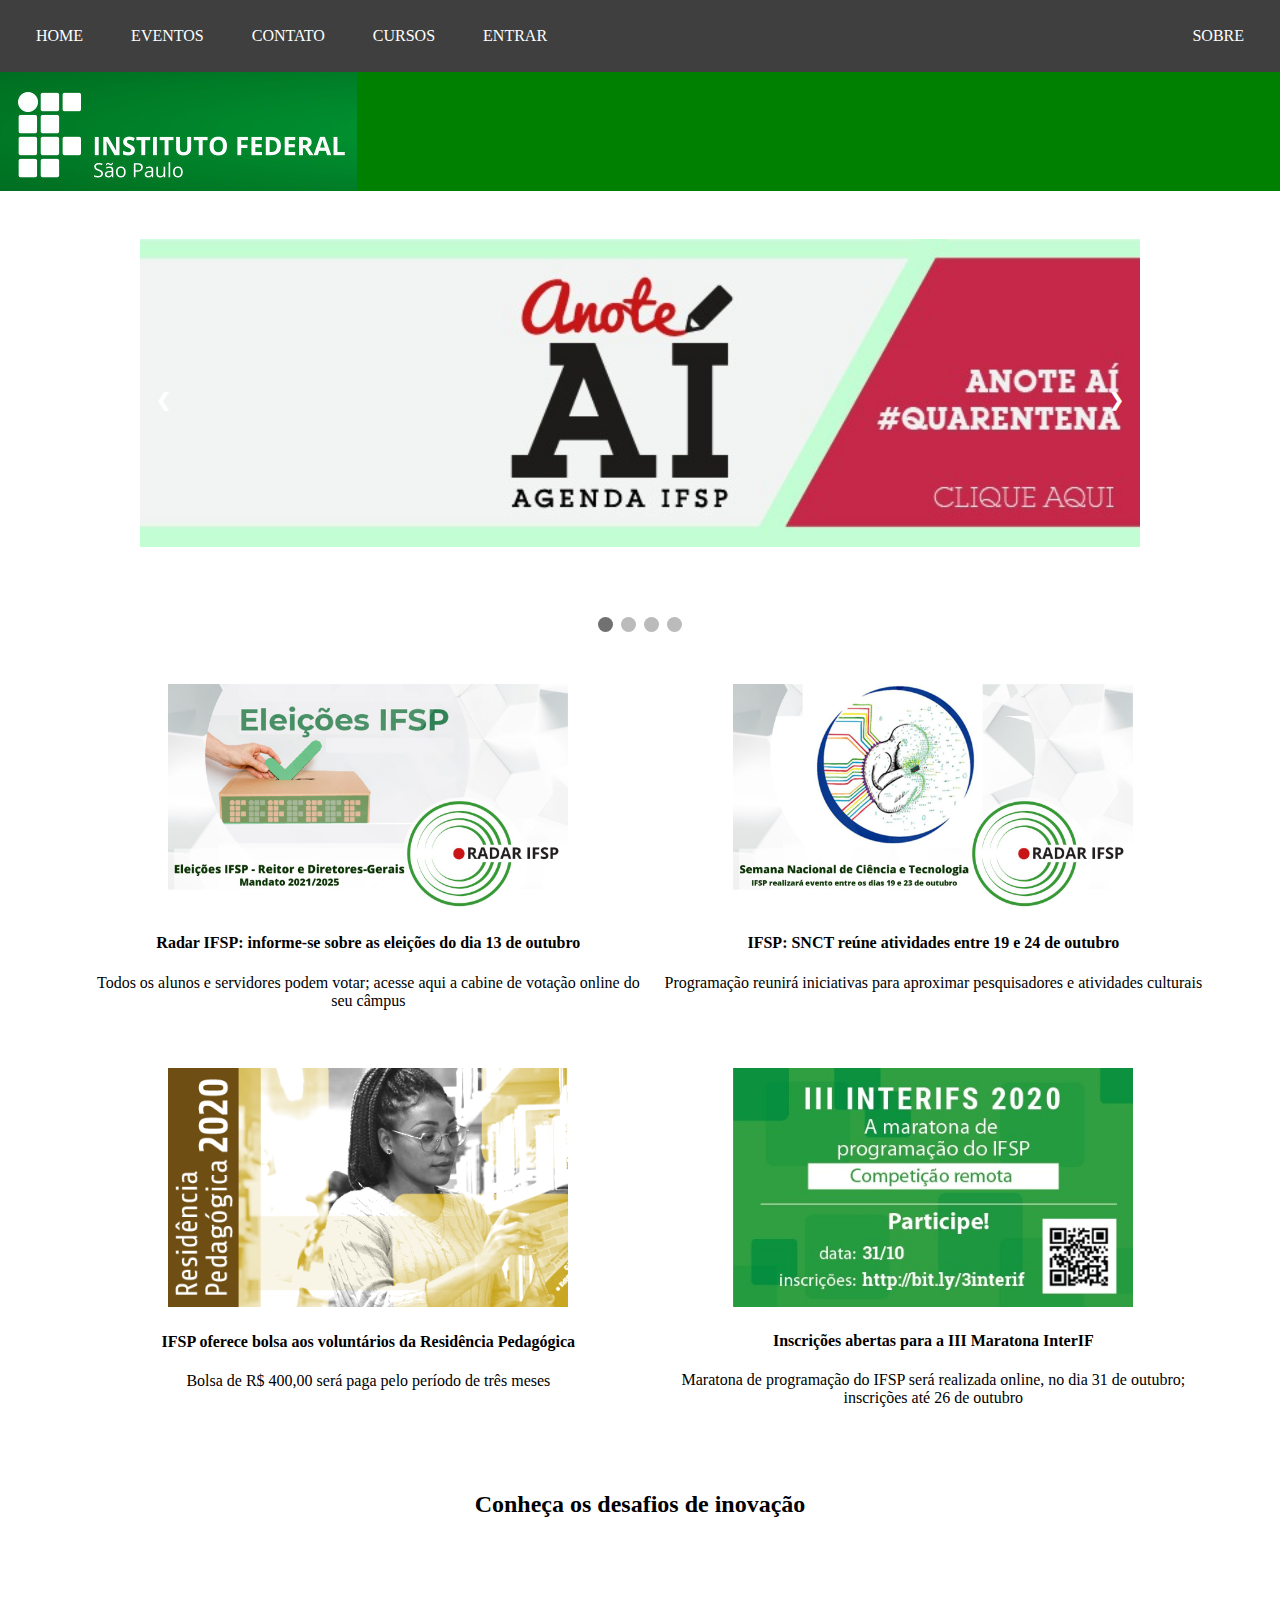
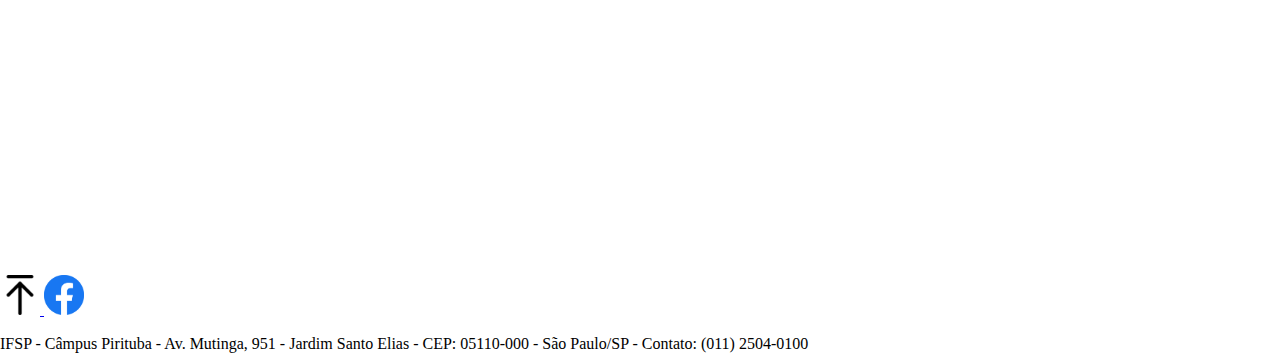
<file: index.html>
<!DOCTYPE html>
<html>

<head>
  <meta charset="utf-8">
  <meta name="viewport" content="width=device-width">
  <title>Desenvolvimento web: Cliente - Semana 11</title>
  <link href="favicon.ico" rel="shortcut icon" type="image/x-icon">
  <link href="style.css" rel="stylesheet" type="text/css" />
</head>

<body>

  <nav class="cabecalho">
  
    <ul class="menu-l">
      <li class="item"><a href="index.html" class="menu-btn">HOME</a></li>
      <li class="item"><a href="eventos.html" class="menu-btn">EVENTOS</a></li>
      <li class="item"><a href="contato.html" class="menu-btn">CONTATO</a></li>

      <div class="dropdown">
        <button class="dropbtn">CURSOS</button>
        <div class="dropdown-content">
          <a href="ads.html">Análise e Desenvolvimeto de Sistemas</a>
          <a href="#">Engenharia de Produção</a>
          <a href="#">Gestão em Tecnologia da Informação</a>
          <a href="#">Letras</a>
          <a href="#">Gestão Pública</a>
        </div>
      </div>
        
      <li class="item"><a href="entrar.html" class="menu-btn">ENTRAR</a></li>
    </ul>
      
      <div class="menu-d">
        <ul class="menu-l">
      <li class="item"><a href="sobre.html" class="menu-btn">SOBRE</a></li>
      </ul>
        
    </div> 
  
  </nav>
  
  <figure class="logo">
    <img src="Logo.jpg" alt="Logo IFSP"/>
  </figure> 

  <!--Cabeçalho até aqui-->

  <div class="infos">

    <div class="slideshow-container">
      
      <div class="mySlides fade">
        <img src="A.png" style="width:100%">
      </div>

      <div class="mySlides fade">
        <img src="B.jpg" style="width:100%">
      </div>

      <div class="mySlides fade">
        <img src="C.jpg" style="width:100%">
      </div>

      <div class="mySlides fade">
        <h2>Conheça os desafios de inovação</h2>
        <iframe width="560" height="315" src="https://www.youtube.com/embed/5g5LQe3m8Po?si=qrplXbUvVbLGB_-I" 
          title="Desafio de Inovação: webinar com executivos da empresa Sem Parar e representantes da Inova IFSP" 
          frameborder="0" 
          allow="accelerometer; autoplay; clipboard-write; encrypted-media; gyroscope; picture-in-picture; web-share" 
          allowfullscreen></iframe>
      </div>

      <a class="prev" onclick="plusSlides(-1)">&#10094;</a>
      <a class="next" onclick="plusSlides(1)">&#10095;</a>
    </div>
    <br>

    <div style="text-align:center">
      <span class="dot" onclick="currentSlide(1)"></span>
      <span class="dot" onclick="currentSlide(2)"></span>
      <span class="dot" onclick="currentSlide(3)"></span>
      <span class="dot" onclick="currentSlide(4)"></span>
    </div>
    
    <div class="grid-container">
      <figure class="grid-item">
        <img src="eleicoes.jpg" alt="Eleições" class="img-grid"/>
        <figcaption class="grid-leg">
          <h4>Radar IFSP: informe-se sobre as eleições do dia 13 de outubro</h4>
          <p>Todos os alunos e servidores podem votar; acesse aqui a cabine de votação online do seu câmpus</p>
      </figure>

      <figure class="grid-item">
        <img src="snct.jpg" alt="Radar" class="img-grid"/>
        <figcaption class="grid-leg">
          <h4>IFSP: SNCT reúne atividades entre 19 e 24 de outubro</h4>
          <p>Programação reunirá iniciativas para aproximar pesquisadores e atividades culturais</p>
      </figure>

      <figure class="grid-item">
        <img src="residencia.png" alt="Residência" class="img-grid"/>
        <figcaption class="grid-leg">
          <h4>IFSP oferece bolsa aos voluntários da Residência Pedagógica</h4>
          <p>Bolsa de R$ 400,00 será paga pelo período de três meses</p>
      </figure>

      <figure class="grid-item">
        <img src="maratona.jpeg" alt="Maratona" class="img-grid"/>
        <figcaption class="grid-leg">
          <h4>Inscrições abertas para a III Maratona InterIF</h4>
          <p>Maratona de programação do IFSP será realizada online, no dia 31 de outubro; inscrições até 26 de outubro</p>
      </figure>

    </div>
    
    <h2>Conheça os desafios de inovação</h2>
    <iframe width="560" height="315" src="https://www.youtube.com/embed/5g5LQe3m8Po?si=qrplXbUvVbLGB_-I" 
      title="Desafio de Inovação: webinar com executivos da empresa Sem Parar e representantes da Inova IFSP" 
      frameborder="0" 
      allow="accelerometer; autoplay; clipboard-write; encrypted-media; gyroscope; picture-in-picture; web-share" 
      allowfullscreen></iframe>
  </div>

  <div class="rodapé">
    <br>
    <a href="#top">
      <img src="MoveTop.png" alt="Ícone ir para início" width="40"/>
    </a>

    <a href="https://www.facebook.com/ifsppirituba">
      <img src="facebook.png" alt="Ícone Facebook" width="40"/>
    </a>

    <p>IFSP - Câmpus Pirituba - Av. Mutinga, 951 - Jardim Santo Elias - CEP: 05110-000 - São Paulo/SP - Contato: (011) 2504-0100</p>
  </div>

  <script src="script.js"></script>
</body>

</html>
</file>
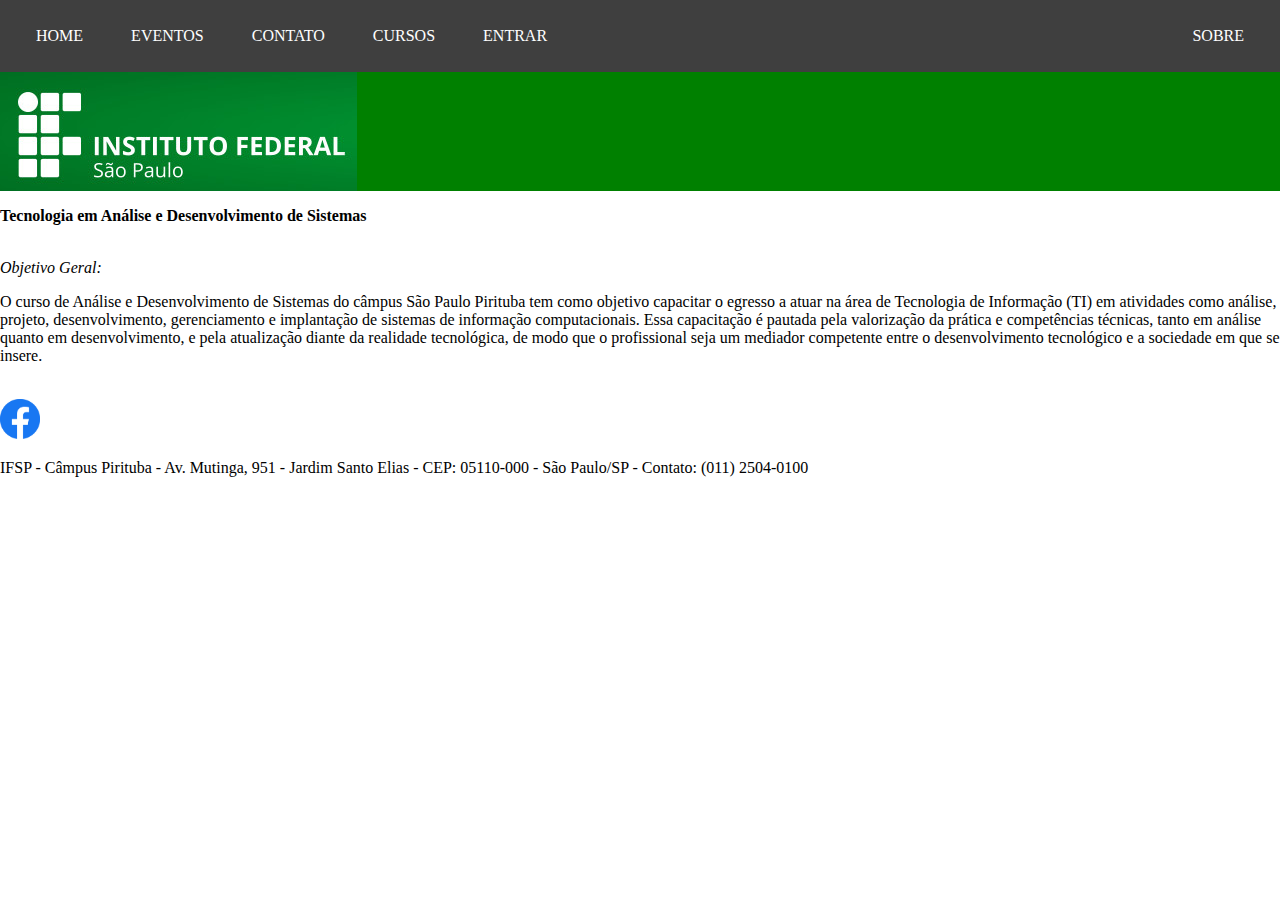
<file: ads.html>
<!DOCTYPE html>
<html>

<head>
  <meta charset="utf-8">
  <meta name="viewport" content="width=device-width">
  <title>Desenvolvimento web: Cliente - Semana 11</title>
  <link href="favicon.ico" rel="shortcut icon" type="image/x-icon">
  <link href="style.css" rel="stylesheet" type="text/css" />
</head>

<body>

  <nav class="cabecalho">

    <ul class="menu-l">
      <li class="item"><a href="index.html" class="menu-btn">HOME</a></li>
      <li class="item"><a href="eventos.html" class="menu-btn">EVENTOS</a></li>
      <li class="item"><a href="contato.html" class="menu-btn">CONTATO</a></li>

      <div class="dropdown">
        <button class="dropbtn">CURSOS</button>
        <div class="dropdown-content">
          <a href="ads.html">Análise e Desenvolvimeto de Sistemas</a>
          <a href="#">Engenharia de Produção</a>
          <a href="#">Gestão em Tecnologia da Informação</a>
          <a href="#">Letras</a>
          <a href="#">Gestão Pública</a>
        </div>
      </div>

      <li class="item"><a href="entrar.html" class="menu-btn">ENTRAR</a></li>
    </ul>

      <div class="menu-d">
        <ul class="menu-l">
      <li class="item"><a href="sobre.html" class="menu-btn">SOBRE</a></li>
      </ul>

    </div> 

  </nav>

  <figure class="logo">
    <img src="Logo.jpg" alt="Logo IFSP"/>
  </figure> 

  <p><strong>Tecnologia em Análise e Desenvolvimento de Sistemas</strong></p>

  <br>

  <em>Objetivo Geral:</em>
  <p>O curso de Análise e Desenvolvimento de Sistemas do câmpus São Paulo Pirituba tem como objetivo capacitar o egresso a atuar na área de Tecnologia de Informação (TI) em atividades como análise, projeto, desenvolvimento, gerenciamento e implantação de sistemas de informação computacionais. Essa capacitação é pautada pela valorização da prática e competências técnicas, tanto em análise quanto em desenvolvimento, e pela atualização diante da realidade tecnológica, de modo que o profissional seja um mediador competente entre o desenvolvimento tecnológico e a sociedade em que se insere.</p>

  <div class="rodapé">
    <br>
    <a href="https://www.facebook.com/ifsppirituba">
      <img src="facebook.png" alt="Ícone Facebook" width="40"/>
    </a>

    <p>IFSP - Câmpus Pirituba - Av. Mutinga, 951 - Jardim Santo Elias - CEP: 05110-000 - São Paulo/SP - Contato: (011) 2504-0100</p>
  </div>

  <script src="script.js"></script>
</body>

</html>
</file>
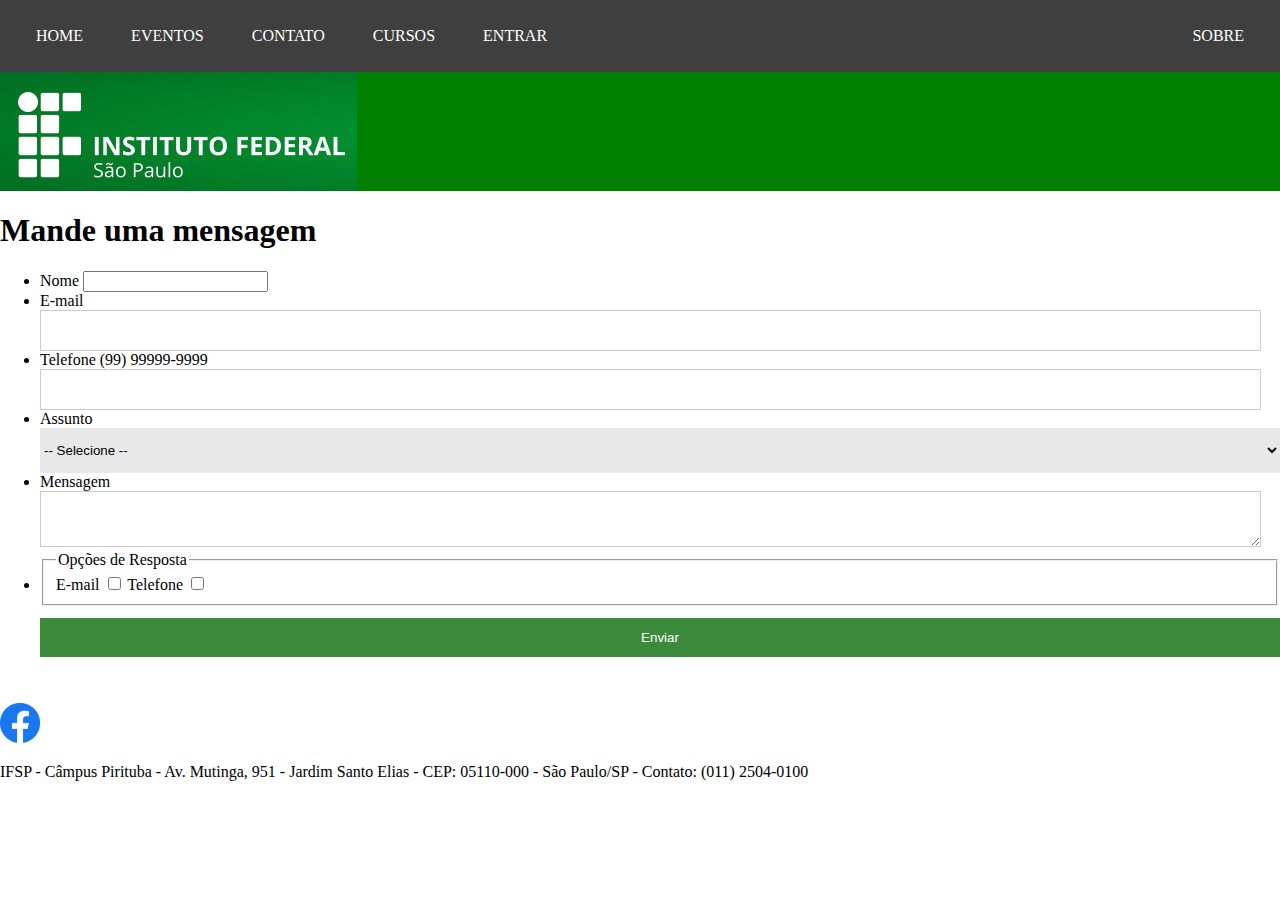
<file: contato.html>
<!DOCTYPE html>
<html>

<head>
  <meta charset="utf-8">
  <meta name="viewport" content="width=device-width">
  <title>Desenvolvimento web: Cliente - Semana 11</title>
  <link href="favicon.ico" rel="shortcut icon" type="image/x-icon">
  <link href="style.css" rel="stylesheet" type="text/css" />
</head>

<body>

  <nav class="cabecalho">

    <ul class="menu-l">
      <li class="item"><a href="index.html" class="menu-btn">HOME</a></li>
      <li class="item"><a href="eventos.html" class="menu-btn">EVENTOS</a></li>
      <li class="item"><a href="contato.html" class="menu-btn">CONTATO</a></li>

      <div class="dropdown">
        <button class="dropbtn">CURSOS</button>
        <div class="dropdown-content">
          <a href="ads.html">Análise e Desenvolvimeto de Sistemas</a>
          <a href="#">Engenharia de Produção</a>
          <a href="#">Gestão em Tecnologia da Informação</a>
          <a href="#">Letras</a>
          <a href="#">Gestão Pública</a>
        </div>
      </div>

      <li class="item"><a href="entrar.html" class="menu-btn">ENTRAR</a></li>
    </ul>

      <div class="menu-d">
        <ul class="menu-l">
      <li class="item"><a href="sobre.html" class="menu-btn">SOBRE</a></li>
      </ul>

    </div> 

  </nav>

  <figure class="logo">
    <img src="Logo.jpg" alt="Logo IFSP"/>
  </figure> 

  <h1>Mande uma mensagem</h1>

  <ul>
    <form>
      <li><a>Nome <input name="usuario" required></a></li>
      <li><a>E-mail <input type="email" required></a></li>
      <li><a>Telefone (99) 99999-9999 <input name="celular" type="tel" pattern="\([0-9]{2}\) [0-9]{5}-[0-9]{4}" required></a></li>
      
      <li><a>Assunto </a>
        <select name="assunto" required>
          <option value="" disabled selected>-- Selecione --</option>
          <option value="v1">Reclamação</option>
          <option value="v2">Sugestão</option>
        </select>
      </li>
      
      <li><a>Mensagem </a><textarea required></textarea></li>
      
      <li><fieldset>
        <legend>Opções de Resposta</legend>
        E-mail <input type="checkbox" value="email" name="lp" required>
        Telefone <input type="checkbox" value="telefone" name="lp" required>
      </fieldset></li>
      
      <input type="submit" value="Enviar"/>
    </form>
  </ul>
  
  <div class="rodapé">
    <br>
    <a href="https://www.facebook.com/ifsppirituba">
      <img src="facebook.png" alt="Ícone Facebook" width="40"/>
    </a>

    <p>IFSP - Câmpus Pirituba - Av. Mutinga, 951 - Jardim Santo Elias - CEP: 05110-000 - São Paulo/SP - Contato: (011) 2504-0100</p>
  </div>

  <script src="script.js"></script>
</body>

</html>
</file>
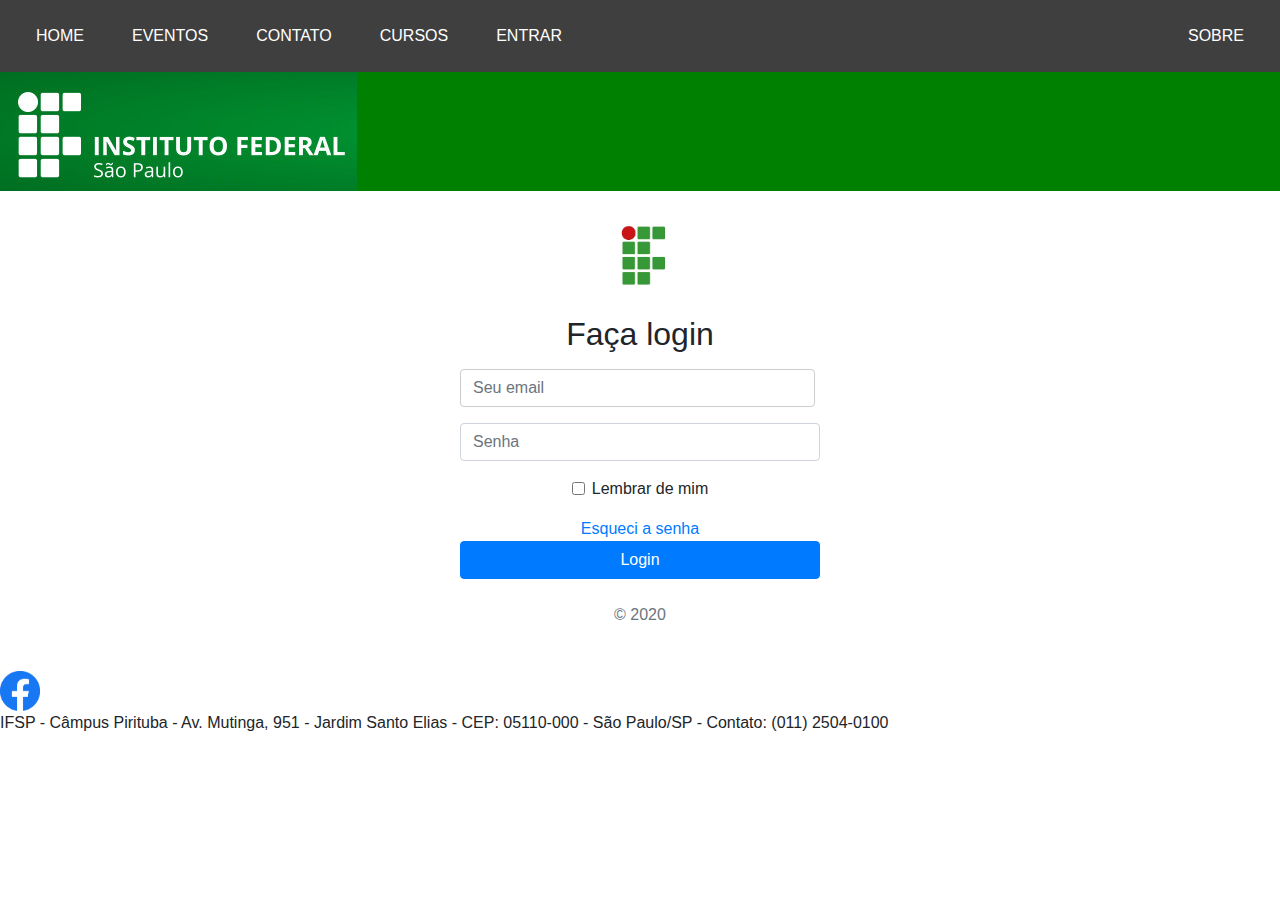
<file: entrar.html>
<!DOCTYPE html>
<html>

<head>
  <meta charset="utf-8">
  <meta name="viewport" content="width=device-width">
  <title>Desenvolvimento web: Cliente - Semana 11</title>
  <link href="favicon.ico" rel="shortcut icon" type="image/x-icon">
  <link href="style.css" rel="stylesheet" type="text/css" />
  <link href="https://stackpath.bootstrapcdn.com/bootstrap/4.5.2/css/bootstrap.min.css" rel="stylesheet">
</head>

<body>

  <nav class="cabecalho">

    <ul class="menu-l">
      <li class="item"><a href="index.html" class="menu-btn">HOME</a></li>
      <li class="item"><a href="eventos.html" class="menu-btn">EVENTOS</a></li>
      <li class="item"><a href="contato.html" class="menu-btn">CONTATO</a></li>

      <div class="dropdown">
        <button class="dropbtn">CURSOS</button>
        <div class="dropdown-content">
          <a href="ads.html">Análise e Desenvolvimeto de Sistemas</a>
          <a href="#">Engenharia de Produção</a>
          <a href="#">Gestão em Tecnologia da Informação</a>
          <a href="#">Letras</a>
          <a href="#">Gestão Pública</a>
        </div>
      </div>

      <li class="item"><a href="entrar.html" class="menu-btn">ENTRAR</a></li>
    </ul>

      <div class="menu-d">
        <ul class="menu-l">
      <li class="item"><a href="sobre.html" class="menu-btn">SOBRE</a></li>
      </ul>

    </div> 

  </nav>

  <figure class="logo">
    <img src="Logo.jpg" alt="Logo IFSP"/>
  </figure> 

  <div class="container d-flex justify-content-center align-items-center">
    <div class="card-body text-center">
      <img src="ifsp.png" alt="Logo IFSP" class="mb-4" width="80">
      <h1 class="h2 mb-3 font-weight-normal">Faça login</h1>

      <form>
        <div class="form-group">
          <input type="email" id="inputEmail" class="form-control" placeholder="Seu email" required>
        </div>
        <div class="form-group">
          <input type="password" id="inputPassword" class="form-control" placeholder="Senha" required>
        </div>
        <div class="form-group form-check">
          <input type="checkbox" class="form-check-input" id="remember-me">
          <label class="form-check-label" for="remember-me">Lembrar de mim</label>
        </div>
        <a href="#" class="d-block mt-3">Esqueci a senha</a>
        <button class="btn btn-primary btn-block" type="submit">Login</button>
      </form>
      
      <div class="mt-4 text-muted">&copy; 2020</div>
    </div>
  </div>

  <div class="rodapé">
    <br>
    <a href="https://www.facebook.com/ifsppirituba">
      <img src="facebook.png" alt="Ícone Facebook" width="40"/>
    </a>

    <p>IFSP - Câmpus Pirituba - Av. Mutinga, 951 - Jardim Santo Elias - CEP: 05110-000 - São Paulo/SP - Contato: (011) 2504-0100</p>
  </div>

  <script src="https://code.jquery.com/jquery-3.5.1.slim.min.js"></script>
  <script src="https://cdn.jsdelivr.net/npm/@popperjs/core@2.9.2/dist/umd/popper.min.js"></script>
  <script src="https://stackpath.bootstrapcdn.com/bootstrap/4.5.2/js/bootstrap.min.js"></script>
</body>

</html>
</file>
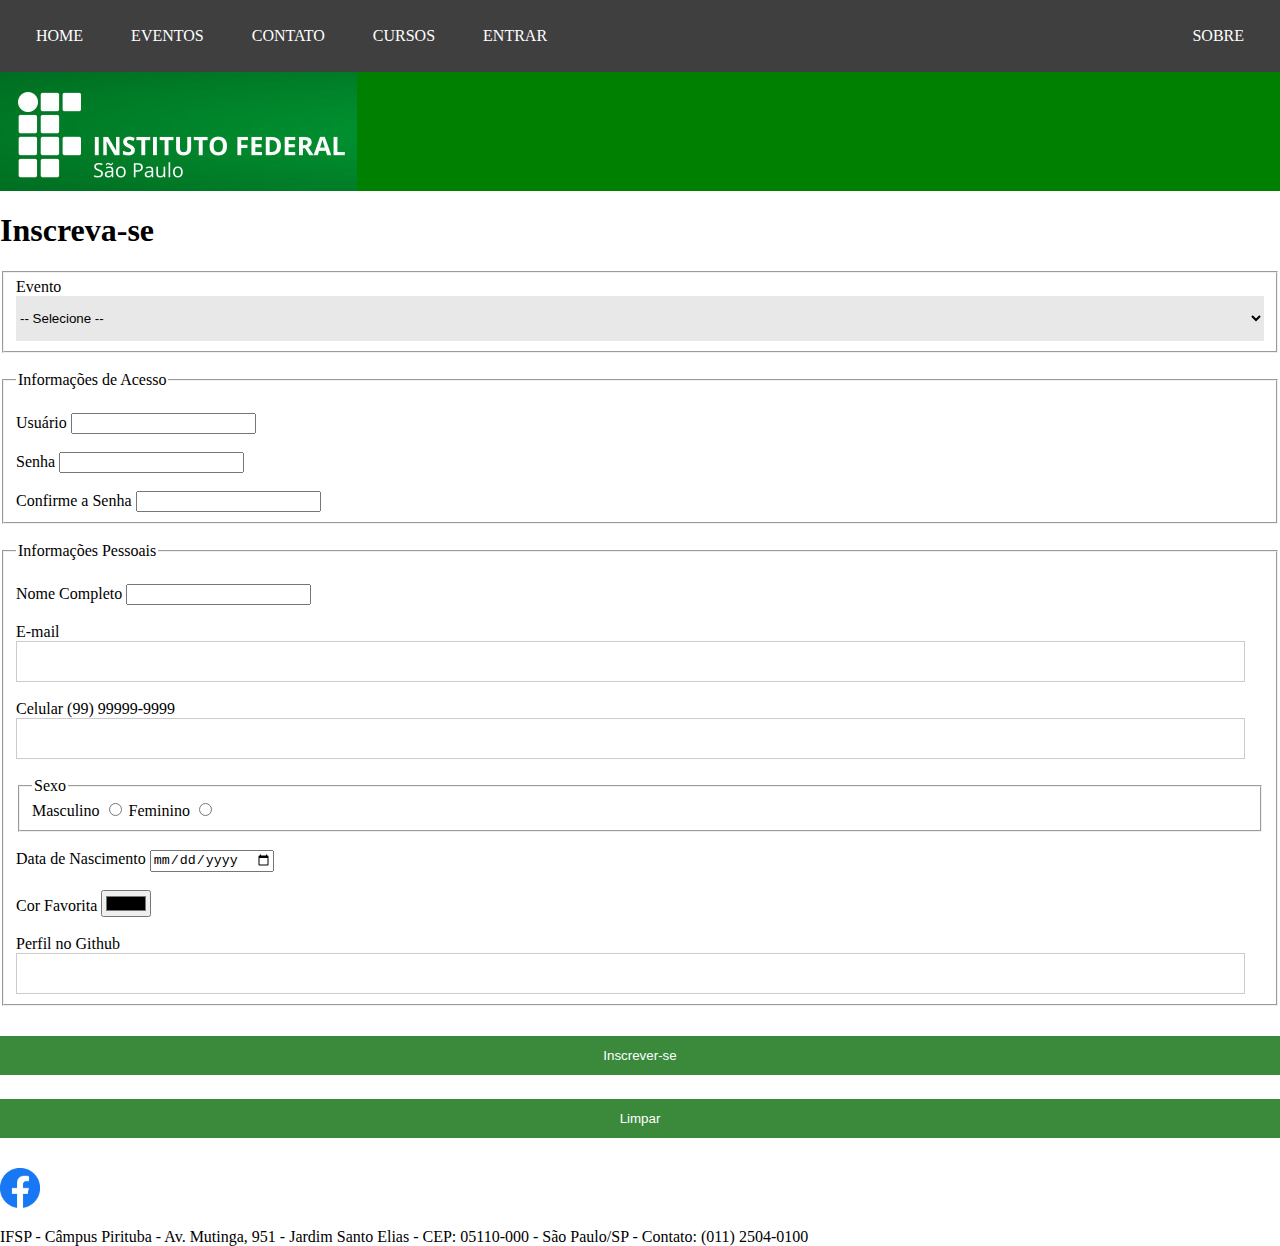
<file: eventos.html>
<!DOCTYPE html>
<html>

<head>
  <meta charset="utf-8">
  <meta name="viewport" content="width=device-width">
  <title>Desenvolvimento web: Cliente - Semana 11</title>
  <link href="favicon.ico" rel="shortcut icon" type="image/x-icon">
  <link href="style.css" rel="stylesheet" type="text/css" />
</head>

<body>

  <nav class="cabecalho">

    <ul class="menu-l">
      <li class="item"><a href="index.html" class="menu-btn">HOME</a></li>
      <li class="item"><a href="eventos.html" class="menu-btn">EVENTOS</a></li>
      <li class="item"><a href="contato.html" class="menu-btn">CONTATO</a></li>

      <div class="dropdown">
        <button class="dropbtn">CURSOS</button>
        <div class="dropdown-content">
          <a href="ads.html">Análise e Desenvolvimeto de Sistemas</a>
          <a href="#">Engenharia de Produção</a>
          <a href="#">Gestão em Tecnologia da Informação</a>
          <a href="#">Letras</a>
          <a href="#">Gestão Pública</a>
        </div>
      </div>

      <li class="item"><a href="entrar.html" class="menu-btn">ENTRAR</a></li>
    </ul>

      <div class="menu-d">
        <ul class="menu-l">
      <li class="item"><a href="sobre.html" class="menu-btn">SOBRE</a></li>
      </ul>

    </div> 

  </nav>

  <figure class="logo">
    <img src="Logo.jpg" alt="Logo IFSP"/>
  </figure> 

  <h1>Inscreva-se</h1>

  <form>
    <fieldset>
      Evento <select name="evento" required>
        <option value="" disabled selected>-- Selecione --</option>
        <option value="v1">Voe sem asas</option>
        <option value="v2">Festa junina</option>
        <option value="v3">Semana da tecnologia</option>
      </select>
    </fieldset>

    <br>
  
    <fieldset>
      <legend>Informações de Acesso</legend><br>
      Usuário <input name="usuario" class="user" required><br>
      <br>
      Senha <input name="senha1" type="password" class="senha" required><br>
      <br>
      Confirme a Senha <input name="senha2" type="password" required><br>
    </fieldset>

    <br>
    
    <fieldset>
      <legend>Informações Pessoais</legend><br>
      Nome Completo <input name="usuario" required><br>
      <br>
      E-mail <input type="email" required><br>
      <br>
      Celular (99) 99999-9999 <input name="celular" type="tel" pattern="\([0-9]{2}\) [0-9]{5}-[0-9]{4}" required><br>
      <br>
      
      <fieldset>
        <legend>Sexo</legend>
        Masculino <input type="radio" value="masculino" name="lp" required>  
        Feminino <input type="radio" value="feminino" name="lp" required>
      </fieldset>
      
      <br>
      Data de Nascimento <input type="date" required><br>
      <br>
      Cor Favorita <input type="color"><br>
      <br>
      Perfil no Github <input type="url" required><br>
    
    </fieldset>

    <br>
    <input type="submit" value="Inscrever-se"/> 
    <input type="reset" value="Limpar"/> 
    
  </form>

  <div class="rodapé">
    <br>
    <a href="https://www.facebook.com/ifsppirituba">
      <img src="facebook.png" alt="Ícone Facebook" width="40"/>
    </a>
    
    <p>IFSP - Câmpus Pirituba - Av. Mutinga, 951 - Jardim Santo Elias - CEP: 05110-000 - São Paulo/SP - Contato: (011) 2504-0100</p>
  </div>

  <script src="script.js"></script>
</body>

</html>
</file>
<file: style.css>
html, body {
  margin: 0;
  padding: 0;
  width: 100%;
  height: 100%;
}

.evento {
  position: relative;
  left: 40px;
}

.menu-btn, .dropbtn {
  background-color: #3f3f3f;
  color: white;
  padding: 16px;
  font-size: 16px;
  border: none;
  text-decoration: none;
  display: block;
  font-family: inherit;
}

.menu-btn:hover, .dropbtn:hover {
  background-color: red;
}

.dropdown {
  position: relative;
  display: inline-block;
}

.dropdown-content {
  display: none;
  position: absolute;
  background-color: #f1f1f1;
  min-width: 160px;
  box-shadow: 0px 8px 16px 0px rgba(0,0,0,0.2);
  z-index: 1;
}

.dropdown-content a {
  color: black;
  padding: 12px 16px;
  text-decoration: none;
  display: block;
}

.dropdown-content a:hover {
  background-color: #ddd;
}

.dropdown:hover .dropdown-content {
  display: block;
}

.dropdown:hover .dropbtn {
  background-color: red;
}

.cabecalho {
  display: flex;
  list-style: none;
  justify-content: space-between;
  background-color: #3f3f3f;
  align-items: center;
  height: 8vh;
  padding: 0 20px;
}

.menu-l {
  list-style-type: none;
  display: flex;
  padding: 0;
  margin: 0;
  gap: 1rem;
}

.menu-d {
  display: flex;
  gap: 1rem;
  margin-left: auto;
  align-items: center;
}

.logo {
  margin: 0;
  padding: 0;
  display: flex;
  background-color: green;
}

.infos {
  text-align: center;
}

.grid-container {
  display: grid;
  grid-template-columns: 1fr 1fr;
  gap: 10px;
  padding: 2rem 5rem;
}

.grid-item {
  width: 98.5%;
  margin-left: 15px;
}

.grid-item img {
  max-width: 25rem;
  width: 100%;
  height: auto;
}

select {
width: 100%;
height: 5vh;
background-color: #e8e8e8;
border: none;
}

input[type="submit"], input[type="reset"] {
  width: 100%;
  background-color: #3b8a3c;
  color: #FFF;
  border: none;
  padding: .75rem;
  margin: .75rem 0;
  cursor: pointer;
}

input[type="email"],
input[type="tel"],
input[type="url"], textarea {
  width: 98.5%;
  border: 1px solid #ccc;
  padding: .75rem;
}

.caixa-cinza {
  background-color: #e8e8e8;
  margin: 2rem 0;
  height: 5rem;
  display: flex;
  flex-direction: column;
  justify-content: center;
}

.caixa-cinza a {
  margin-left: 15px;
}

.caixa-cinza input[type="submit"] {
  width: 98.5%;
  margin-left: 15px;
}

/*Slideshow*/

* {box-sizing:border-box}

.slideshow-container {
  max-width: 1000px;
  position: relative;
  margin: 3rem auto;
}

.mySlides {
  display: none;
}

.prev, .next {
  cursor: pointer;
  position: absolute;
  top: 50%;
  width: auto;
  margin-top: -22px;
  padding: 16px;
  color: white;
  font-weight: bold;
  font-size: 18px;
  transition: 0.6s ease;
  border-radius: 0 3px 3px 0;
  user-select: none;
}

.next {
  right: 0;
  border-radius: 3px 0 0 3px;
}

.prev {
  left: 0;
  border-radius: 3px 0 0 3px;
}

.prev:hover, .next:hover {
  background-color: rgba(0,0,0,0.8);
}

.dot {
  cursor: pointer;
  height: 15px;
  width: 15px;
  margin: 0 2px;
  background-color: #bbb;
  border-radius: 50%;
  display: inline-block;
  transition: background-color 0.6s ease;
}

.active, .dot:hover {
  background-color: #717171;
}

.fade {
  animation-name: fade;
  animation-duration: 1.5s;
}

@keyframes fade {
  from {opacity: .4}
  to {opacity: 1}
}

.card-body {
  max-width: 400px;
}
</file>
